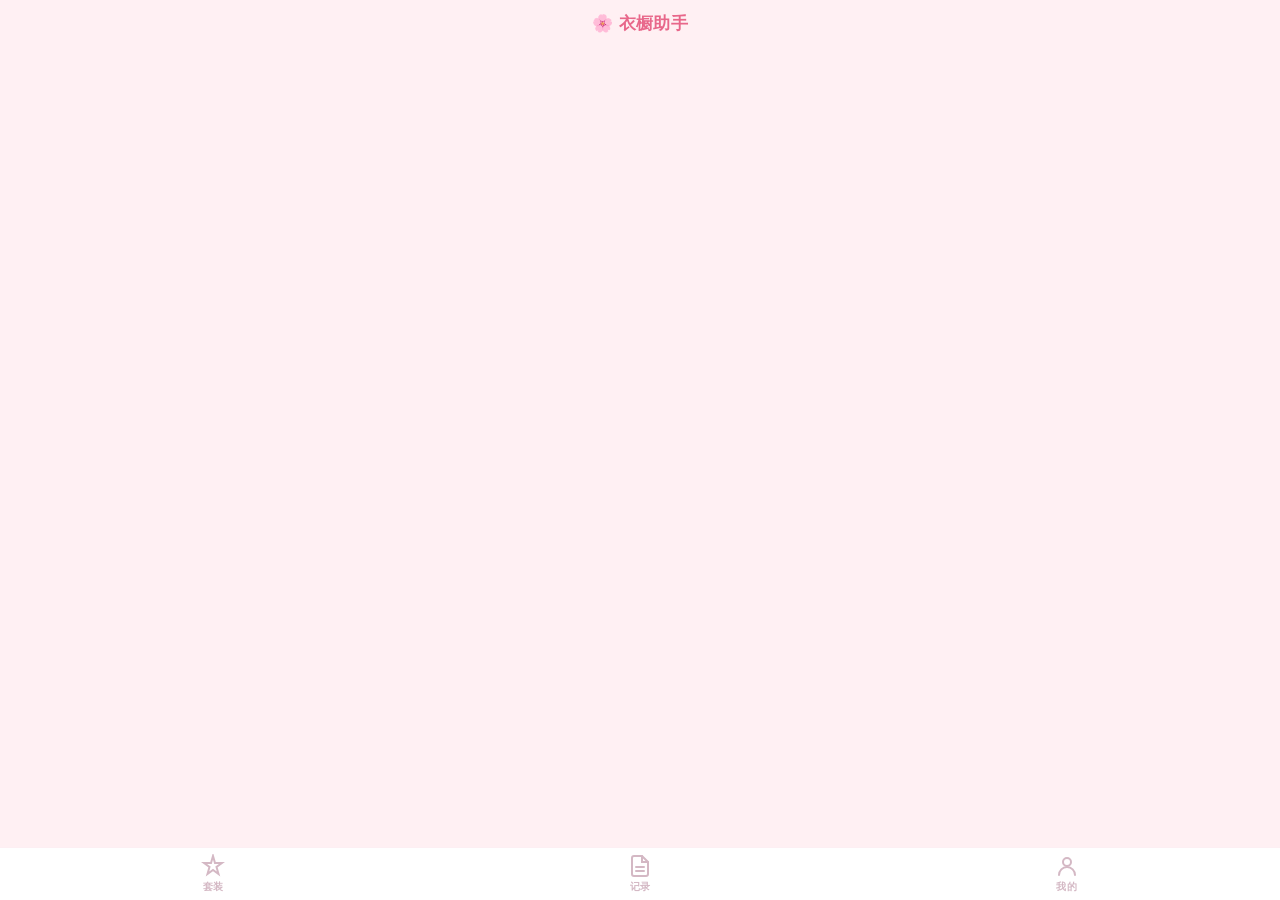
<file: index.html>
<!DOCTYPE html>
<html lang="zh-CN">
<head>
  <meta charset="UTF-8">
  <meta name="viewport" content="width=device-width, initial-scale=1.0, viewport-fit=cover">
  <meta name="theme-color" media="(prefers-color-scheme: light)" content="#FFF0F3">
  <meta name="theme-color" media="(prefers-color-scheme: dark)" content="#1A1218">
  <meta name="apple-mobile-web-app-capable" content="yes">
  <meta name="apple-mobile-web-app-status-bar-style" content="black-translucent">
  <meta name="apple-mobile-web-app-title" content="衣橱助手">
  <meta name="format-detection" content="telephone=no">

  <link rel="apple-touch-icon" sizes="180x180" href="icons/icon-180x180.png">
  <link rel="apple-touch-icon" sizes="167x167" href="icons/icon-167x167.png">
  <link rel="apple-touch-icon" sizes="152x152" href="icons/icon-152x152.png">
  <link rel="apple-touch-icon" sizes="120x120" href="icons/icon-120x120.png">

  <link rel="apple-touch-startup-image" media="(device-width: 430px) and (device-height: 932px) and (-webkit-device-pixel-ratio: 3) and (orientation: portrait)" href="splash/iPhone_14_Pro_Max_portrait.png">
  <link rel="apple-touch-startup-image" media="(device-width: 393px) and (device-height: 852px) and (-webkit-device-pixel-ratio: 3) and (orientation: portrait)" href="splash/iPhone_14_Pro_portrait.png">
  <link rel="apple-touch-startup-image" media="(device-width: 390px) and (device-height: 844px) and (-webkit-device-pixel-ratio: 3) and (orientation: portrait)" href="splash/iPhone_14_portrait.png">
  <link rel="apple-touch-startup-image" media="(device-width: 428px) and (device-height: 926px) and (-webkit-device-pixel-ratio: 3) and (orientation: portrait)" href="splash/iPhone_14_Plus_portrait.png">
  <link rel="apple-touch-startup-image" media="(device-width: 375px) and (device-height: 667px) and (-webkit-device-pixel-ratio: 2) and (orientation: portrait)" href="splash/iPhone_SE_portrait.png">
  <link rel="apple-touch-startup-image" media="(device-width: 390px) and (device-height: 844px) and (-webkit-device-pixel-ratio: 3) and (orientation: portrait)" href="splash/iPhone_13_portrait.png">

  <link rel="manifest" href="manifest.json">
  <link rel="icon" type="image/x-icon" href="favicon.ico">
  <link rel="icon" type="image/png" sizes="192x192" href="icons/icon-192x192.png">
  <link rel="icon" type="image/png" sizes="512x512" href="icons/icon-512x512.png">

  <link rel="stylesheet" href="css/style.css">
  <title>衣橱助手 · 以闪亮之名</title>
</head>
<body>
  <div class="safe-area-top"></div>
  <header class="app-header"><h1 class="app-title" id="nav-title">🌸 衣橱助手</h1></header>
  <main class="app-content" id="view-container"></main>
  <footer class="app-footer"><nav class="tab-bar" id="tab-bar"></nav></footer>

  <div id="offline-banner" class="offline-banner hidden">⚠ 离线中</div>
  <div id="install-hint" class="install-hint hidden">
    <div class="install-hint-content">
      <p><strong>添加到主屏幕</strong></p>
      <p>点击分享按钮，选择「添加到主屏幕」</p>
      <button id="dismiss-hint" class="btn btn-primary">知道了</button>
    </div>
  </div>
  <div id="update-banner" class="update-banner hidden">
    <span>新版本可用</span>
    <button id="update-now" class="btn btn-small">更新</button>
  </div>

  <script src="js/storage.js"></script>
  <script src="js/router.js"></script>
  <script src="js/tools/registry.js"></script>
  <script src="js/tools/outfits.js"></script>
  <script src="js/tools/notes.js"></script>
  <script src="js/tools/profile.js"></script>
  <script src="js/app.js"></script>
</body>
</html>
</file>
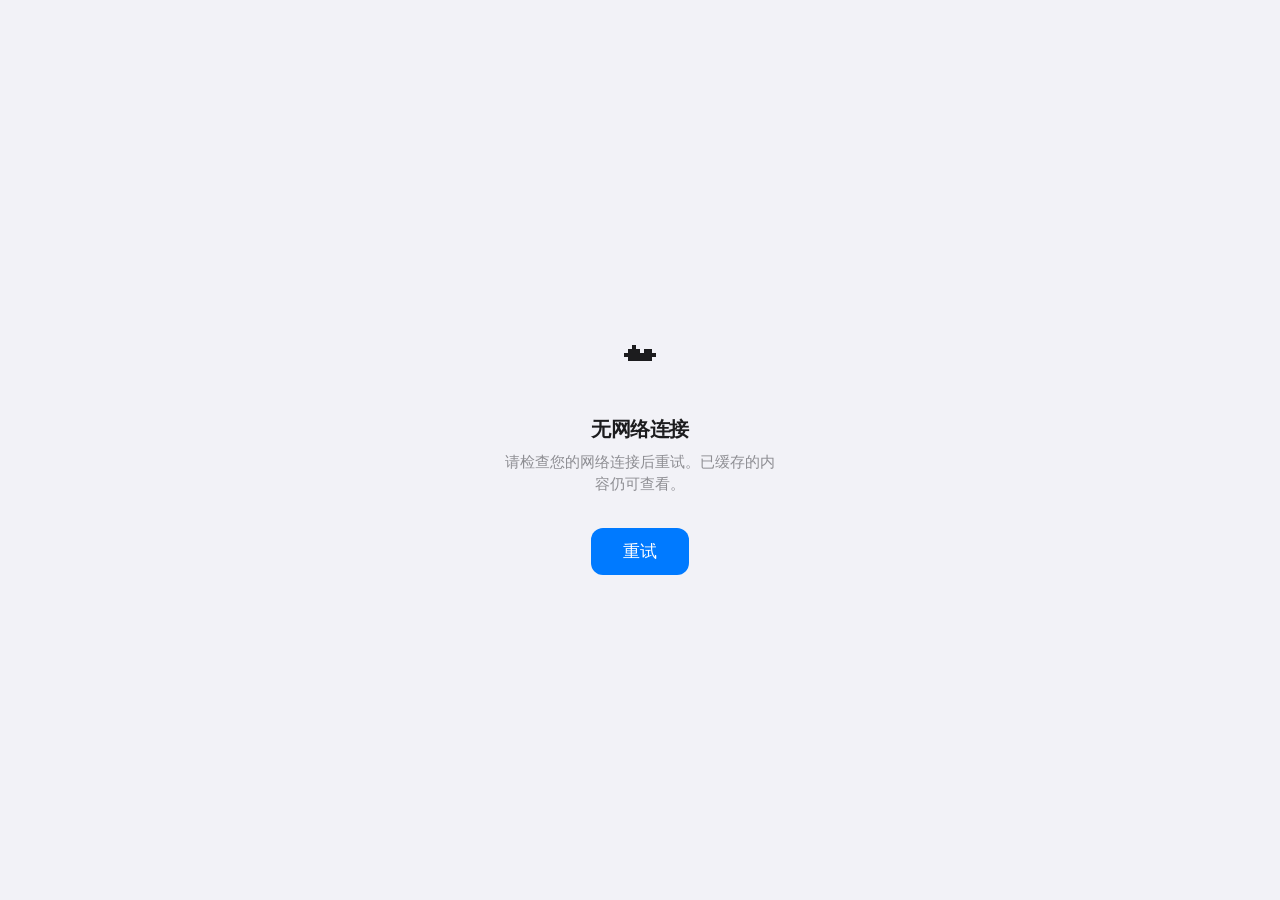
<file: offline.html>
<!DOCTYPE html>
<html lang="zh-CN">
<head>
  <meta charset="UTF-8">
  <meta name="viewport" content="width=device-width, initial-scale=1.0, viewport-fit=cover">
  <meta name="theme-color" media="(prefers-color-scheme: light)" content="#f2f2f7">
  <meta name="theme-color" media="(prefers-color-scheme: dark)" content="#000000">
  <meta name="apple-mobile-web-app-capable" content="yes">
  <meta name="apple-mobile-web-app-status-bar-style" content="black-translucent">
  <title>离线 - 个人工具集</title>
  <style>
    /* 内联所有 CSS — 零外部依赖，确保离线可用 */
    *, *::before, *::after {
      box-sizing: border-box;
      margin: 0;
      padding: 0;
    }

    body {
      font-family: -apple-system, BlinkMacSystemFont, 'Segoe UI', Roboto,
                   'Helvetica Neue', Arial, sans-serif;
      display: flex;
      flex-direction: column;
      justify-content: center;
      align-items: center;
      min-height: 100vh;
      min-height: 100dvh;
      padding: 24px;
      padding-top: env(safe-area-inset-top, 0px);
      padding-bottom: env(safe-area-inset-bottom, 0px);
      text-align: center;
      background: #f2f2f7;
      color: #1c1c1e;
      -webkit-font-smoothing: antialiased;
    }

    @media (prefers-color-scheme: dark) {
      body {
        background: #000000;
        color: #ffffff;
      }
    }

    .icon {
      font-size: 64px;
      margin-bottom: 16px;
      animation: pulse 2s ease-in-out infinite;
    }

    h1 {
      font-size: 20px;
      font-weight: 600;
      margin: 0 0 8px;
      letter-spacing: -0.02em;
    }

    p {
      font-size: 15px;
      color: #8e8e93;
      margin: 0 0 32px;
      max-width: 280px;
      line-height: 1.5;
    }

    button {
      font-family: inherit;
      background: #007aff;
      color: #ffffff;
      border: none;
      border-radius: 12px;
      padding: 12px 32px;
      font-size: 17px;
      font-weight: 500;
      min-height: 44px;
      min-width: 44px;
      cursor: pointer;
      -webkit-appearance: none;
      transition: opacity 0.15s;
    }

    button:active {
      opacity: 0.7;
    }

    @keyframes pulse {
      0%, 100% { opacity: 1; }
      50% { opacity: 0.5; }
    }
  </style>
</head>
<body>
  <div class="icon">&#9729;</div>
  <h1>无网络连接</h1>
  <p>请检查您的网络连接后重试。已缓存的内容仍可查看。</p>
  <button onclick="window.location.reload()">重试</button>
</body>
</html>
</file>
<file: css/style.css>
/* ===================================================================
 * 以闪亮之名 · 衣橱助手 — 粉色可爱风格
 * =================================================================== */
:root {
  --safe-top: env(safe-area-inset-top, 0px);
  --safe-bottom: env(safe-area-inset-bottom, 0px);
  --nav-h: 48px; --tab-h: 52px;
  --header-h: calc(var(--safe-top) + var(--nav-h));
  --footer-h: calc(var(--safe-bottom) + var(--tab-h));

  /* 粉色系 */
  --bg: #FFF0F3;
  --bg2: #FFFFFF;
  --bg3: #FFE4E9;
  --text: #4A3340;
  --text2: #B08898;
  --text3: #D4B8C4;
  --pink: #FF7BA6;
  --pink2: #E8678A;
  --gold: #FFB347;
  --purple: #C77DFF;
  --sep: rgba(232,103,138,0.10);
  --shadow: 0 4px 20px rgba(255,123,166,0.10);
  --shadow-sm: 0 2px 8px rgba(255,123,166,0.08);
  --r-sm: 12px; --r-md: 18px; --r-lg: 24px;
}

html.dark {
  --bg: #1A1218; --bg2: #2A1E28; --bg3: #3A2A36;
  --text: #F0E0EC; --text2: #A08898; --text3: #685060;
  --sep: rgba(255,123,166,0.12);
  --shadow: 0 4px 20px rgba(0,0,0,0.3);
  --shadow-sm: 0 2px 8px rgba(0,0,0,0.2);
}
@media (prefers-color-scheme:dark){html:not(.light){
  --bg: #1A1218; --bg2: #2A1E28; --bg3: #3A2A36;
  --text: #F0E0EC; --text2: #A08898; --text3: #685060;
  --sep: rgba(255,123,166,0.12);
  --shadow: 0 4px 20px rgba(0,0,0,0.3);
  --shadow-sm: 0 2px 8px rgba(0,0,0,0.2);
}}

/* ===================================================================
 * 基础重置
 * =================================================================== */
*,*::before,*::after{box-sizing:border-box;margin:0;padding:0}
html{font-size:16px;-webkit-text-size-adjust:100%}
body{
  font-family:-apple-system,BlinkMacSystemFont,'SF Pro Display','PingFang SC','Segoe UI',sans-serif;
  font-size:16px;line-height:1.5;color:var(--text);background:var(--bg);
  min-height:100vh;min-height:100dvh;display:flex;flex-direction:column;
  -webkit-font-smoothing:antialiased;overscroll-behavior:none;
  -webkit-tap-highlight-color:transparent;-webkit-touch-callout:none;user-select:none;
}
input,textarea{user-select:text;-webkit-user-select:text}

/* ===================================================================
 * 导航栏
 * =================================================================== */
.safe-area-top{height:var(--safe-top);background:var(--bg)}
.app-header{
  height:var(--nav-h);display:flex;align-items:center;justify-content:center;
  padding:0 20px;padding-left:calc(20px+var(--safe-top));padding-right:calc(20px+var(--safe-top));
  background:var(--bg);position:sticky;top:0;z-index:10;
}
.app-title{font-size:17px;font-weight:700;color:var(--pink2);letter-spacing:0.02em}

/* ===================================================================
 * 主内容
 * =================================================================== */
.app-content{flex:1;overflow-y:auto;-webkit-overflow-scrolling:touch;padding-bottom:var(--footer-h)}

/* ===================================================================
 * 底部标签栏
 * =================================================================== */
.app-footer{
  position:fixed;bottom:0;left:0;right:0;z-index:20;
  padding-bottom:var(--safe-bottom);background:var(--bg2);
  border-top:0.5px solid var(--sep);
}
.tab-bar{height:var(--tab-h);display:flex;justify-content:space-around;align-items:center}
.tab-item{
  flex:1;display:flex;flex-direction:column;align-items:center;justify-content:center;
  gap:2px;min-height:44px;color:var(--text3);font-size:10px;
  background:none;border:none;cursor:pointer;-webkit-appearance:none;
  transition:color 0.3s,transform 0.2s;padding:0;
}
.tab-item.active{color:var(--pink);transform:translateY(-1px)}
.tab-item:active{opacity:0.6}
.tab-item svg{width:24px;height:24px}
.tab-label{font-size:10px;font-weight:600;letter-spacing:0.02em}

/* ===================================================================
 * 页面
 * =================================================================== */
.page{padding:0 16px;animation:fadeUp 0.4s ease-out}
.page-head{display:flex;align-items:baseline;gap:10px;padding:16px 0 8px}
.page-head h2{font-size:20px;font-weight:800;color:var(--pink2)}
.page-sub{font-size:13px;color:var(--text2)}

/* ===================================================================
 * 横幅
 * =================================================================== */
.offline-banner{
  position:fixed;top:var(--header-h);left:0;right:0;z-index:90;
  background:var(--pink2);color:#fff;text-align:center;padding:8px;
  font-size:13px;font-weight:600;animation:slideDown 0.3s ease-out;
}
.offline-banner.hidden{display:none}
.update-banner{
  position:fixed;top:var(--header-h);left:0;right:0;z-index:90;
  display:flex;align-items:center;justify-content:space-between;
  background:var(--pink);color:#fff;padding:8px 16px;font-size:14px;
  animation:slideDown 0.3s ease-out;
}
.update-banner.hidden{display:none}
.install-hint{
  position:fixed;bottom:100px;left:16px;right:16px;z-index:100;
  animation:slideUp 0.4s ease-out;
}
.install-hint.hidden{display:none}
.install-hint-content{
  background:var(--bg2);border-radius:var(--r-lg);padding:20px;
  box-shadow:0 8px 32px rgba(0,0,0,0.12);text-align:center;
}
.install-hint-content p{margin-bottom:8px;font-size:14px;color:var(--text2)}
.install-hint-content p:first-child{font-size:17px;color:var(--text);font-weight:600}

/* ===================================================================
 * 按钮
 * =================================================================== */
.btn{
  display:inline-flex;align-items:center;justify-content:center;
  min-height:44px;min-width:44px;padding:10px 24px;font-size:17px;font-weight:600;
  border:none;border-radius:var(--r-md);cursor:pointer;-webkit-appearance:none;
  transition:opacity 0.15s,transform 0.15s;
}
.btn:active{opacity:0.7;transform:scale(0.97)}
.btn-primary{background:var(--pink);color:#fff}
.btn-small{min-height:32px;padding:4px 12px;font-size:13px;background:rgba(255,255,255,0.3);color:#fff;border-radius:var(--r-sm)}

/* ===================================================================
 * 分类筛选条
 * =================================================================== */
.filter-bar{
  display:flex;gap:8px;padding:12px 0 8px;overflow-x:auto;
  -webkit-overflow-scrolling:touch;scrollbar-width:none;
  white-space:nowrap;
}
.filter-bar::-webkit-scrollbar{display:none}
.filter-chip{
  flex-shrink:0;padding:8px 16px;font-size:14px;font-weight:600;
  border:1.5px solid var(--pink);border-radius:24px;cursor:pointer;
  -webkit-appearance:none;color:var(--pink);background:transparent;
  transition:all 0.25s;white-space:nowrap;
}
.filter-chip.active{background:var(--pink);color:#fff}
.filter-chip:active{opacity:0.7}
.filter-chip small{font-weight:400;opacity:0.7}

.filter-row{display:flex;align-items:center;gap:8px}
.filter-row .filter-bar{flex:1}
.sort-btn{
  flex-shrink:0;padding:7px 10px;font-size:12px;font-weight:600;
  border:1.5px solid var(--sep);border-radius:16px;cursor:pointer;
  -webkit-appearance:none;color:var(--text2);background:var(--bg);
  white-space:nowrap;transition:all 0.2s;
}
.sort-btn:active{background:var(--bg3);color:var(--pink);border-color:var(--pink)}

/* ===================================================================
 * 套装卡片
 * =================================================================== */
.suit-list{display:grid;grid-template-columns:repeat(3,1fr);gap:10px;padding-bottom:80px}
.group-label{
  grid-column:1/-1;font-size:12px;font-weight:700;color:var(--pink2);padding:16px 0 4px 4px;
  text-transform:uppercase;letter-spacing:0.04em;
}
.suit-card-v{
  background:var(--bg2);border-radius:var(--r-md);box-shadow:var(--shadow-sm);
  cursor:pointer;overflow:hidden;transition:transform 0.2s;
  animation:cardIn 0.4s ease-out backwards;display:flex;flex-direction:column;
}
.suit-card-v:nth-child(1){animation-delay:0s}
.suit-card-v:nth-child(2){animation-delay:0.04s}
.suit-card-v:nth-child(3){animation-delay:0.08s}
.suit-card-v:nth-child(4){animation-delay:0.12s}
.suit-card-v:nth-child(5){animation-delay:0.16s}
.suit-card-v:nth-child(6){animation-delay:0.20s}
.suit-card-v:active{transform:scale(0.96)}
.sc-photo{
  width:100%;aspect-ratio:3/4;background-size:cover;background-position:center;
  background-color:var(--bg3);
}
.sc-body{padding:10px;text-align:center}
.sc-body .suit-name{font-size:13px;font-weight:700;color:var(--text);line-height:1.2}
.sc-body .suit-sub{font-size:10px;color:var(--text2);margin-top:2px;white-space:nowrap;overflow:hidden;text-overflow:ellipsis}
.suit-card-v .suit-status{
  margin:0 10px 10px;padding:5px 4px;font-size:11px;font-weight:600;
  border-radius:12px;border:none;cursor:pointer;-webkit-appearance:none;
  color:var(--st-color,#888);background:var(--st-bg,#f5f5f5);
  transition:transform 0.15s;text-align:center;
}
.suit-card-v .suit-status:active{transform:scale(0.93)}

/* ===================================================================
 * 胶囊选择器（表单用）
 * =================================================================== */
.chip-row{display:flex;flex-wrap:wrap;gap:8px}
.chip-select{
  padding:7px 14px;font-size:13px;font-weight:600;
  border:1.5px solid var(--sep);border-radius:20px;cursor:pointer;
  -webkit-appearance:none;color:var(--text2);background:var(--bg);
  transition:all 0.2s;
}
.chip-select.active{border-color:var(--pink);color:var(--pink);background:rgba(255,123,166,0.06)}

/* ===================================================================
 * 状态底部选择器
 * =================================================================== */
.status-pick-list{padding:8px 0 16px}
.status-pick-row{
  display:flex;align-items:center;gap:12px;width:100%;
  padding:14px 20px;background:none;border:none;cursor:pointer;
  -webkit-appearance:none;font:inherit;color:var(--text);
  transition:background 0.15s;
}
.status-pick-row:active{background:var(--bg3)}
.status-pick-row.active{background:rgba(255,123,166,0.06)}
.sp-dot{width:14px;height:14px;border-radius:50%;flex-shrink:0}
.sp-label{font-size:16px;font-weight:500;flex:1;text-align:left}
.sp-check{color:var(--pink);font-weight:700;font-size:18px}

/* ===================================================================
 * 状态分布条
 * =================================================================== */
.status-bars{padding:0 0 12px}
.sb-row{display:flex;align-items:center;gap:8px;padding:6px 0}
.sb-label{font-size:13px;font-weight:600;width:42px;flex-shrink:0;color:var(--text2)}
.sb-bar{flex:1;height:6px;background:var(--bg3);border-radius:6px;overflow:hidden}
.sb-fill{height:100%;border-radius:6px;transition:width 0.8s cubic-bezier(0.34,1.56,0.64,1)}
.sb-num{font-size:13px;font-weight:700;width:24px;text-align:right;color:var(--text)}

/* ===================================================================
 * 照片/Emoji 选择行
 * =================================================================== */
.pa-row{
  display:flex;align-items:center;gap:10px;width:100%;padding:16px 20px;
  background:none;border:none;cursor:pointer;-webkit-appearance:none;
  font:inherit;font-size:17px;color:var(--text);
  border-bottom:0.5px solid var(--sep);transition:background 0.15s;
}
.pa-row:active{background:var(--bg3)}

/* ===================================================================
 * 状态筛选信息条
 * =================================================================== */
.filter-info{
  display:flex;align-items:center;justify-content:space-between;
  padding:10px 12px;margin:6px 0;background:var(--bg2);
  border-radius:var(--r-md);box-shadow:var(--shadow-sm);
  font-size:13px;color:var(--text2);cursor:pointer;
  transition:background 0.15s;
}
.filter-info:active{background:var(--bg3)}

/* ===================================================================
 * 状态筛选面板
 * =================================================================== */
.status-filter-list{padding:8px 0}
.sf-row{
  display:flex;align-items:center;gap:12px;padding:14px 20px;
  cursor:pointer;-webkit-appearance:none;user-select:none;
}
.sf-row:active{background:var(--bg3)}
.sf-dot{width:14px;height:14px;border-radius:50%;flex-shrink:0}
.sf-label{font-size:16px;font-weight:500;flex:1}
.sf-check{display:none}
.sf-custom-check{
  width:24px;height:24px;border-radius:6px;border:2px solid var(--text3);
  flex-shrink:0;display:flex;align-items:center;justify-content:center;
  transition:all 0.2s;
}
.sf-check:checked+.sf-custom-check{
  background:var(--pink);border-color:var(--pink);
}
.sf-check:checked+.sf-custom-check::after{content:'✓';color:#fff;font-size:14px;font-weight:700}
.sf-actions{display:flex;gap:8px;padding:8px 20px 16px}
.sf-btn{
  flex:1;padding:10px;font-size:14px;font-weight:600;border:1.5px solid var(--sep);
  border-radius:var(--r-sm);background:var(--bg);color:var(--text2);cursor:pointer;
  -webkit-appearance:none;transition:all 0.15s;
}
.sf-btn:active{background:var(--bg3);border-color:var(--pink)}

/* ===================================================================
 * 紫钻追踪卡片
 * =================================================================== */
.pd-card{
  background:var(--bg2);border-radius:var(--r-lg);padding:20px;
  box-shadow:var(--shadow-sm);margin-bottom:20px;
  animation:cardIn 0.5s ease-out;
}
.pd-header{display:flex;align-items:center;justify-content:space-between;margin-bottom:16px}
.pd-title{font-size:17px;font-weight:700}
.pd-sub{font-size:12px;color:var(--text2)}
.pd-current{font-size:36px;font-weight:800;color:var(--pink)}

.pd-chart-wrap{overflow-x:auto;-webkit-overflow-scrolling:touch;padding:4px 0 8px}
.chart-svg{width:100%;height:auto;display:block}
.chart-label{font-size:10px;fill:var(--text2);font-family:inherit}
.chart-empty{text-align:center;padding:30px;font-size:13px;color:var(--text3)}

.pd-add-btn{
  display:block;width:100%;padding:10px;font-size:15px;font-weight:600;
  color:var(--pink);background:rgba(255,123,166,0.08);border:1.5px dashed var(--pink);
  border-radius:var(--r-md);cursor:pointer;-webkit-appearance:none;
  margin-bottom:16px;transition:background 0.15s;
}
.pd-add-btn:active{background:rgba(255,123,166,0.15)}

.pd-log-title{font-size:13px;font-weight:700;color:var(--text2);margin-bottom:8px}
.pd-log-list{display:flex;flex-direction:column;gap:4px;max-height:240px;overflow-y:auto}
.pd-log-row{
  display:flex;align-items:center;gap:10px;padding:8px 0;
  border-bottom:0.5px solid var(--sep2);
}
.pd-log-row:last-child{border-bottom:none}
.pdl-date{flex:1;font-size:14px;color:var(--text)}
.pdl-amt{font-size:15px;font-weight:700;color:var(--pink)}
.pdl-del{
  width:24px;height:24px;background:none;border:none;color:var(--text3);
  font-size:16px;cursor:pointer;border-radius:50%;display:flex;
  align-items:center;justify-content:center;-webkit-appearance:none;flex-shrink:0;
}
.pdl-del:active{background:var(--bg3);color:var(--pink2)}

/* ===================================================================
 * 氪背列表
 * =================================================================== */
.kb-list{display:flex;flex-direction:column;gap:6px;padding-bottom:80px}
.kb-row{
  display:flex;align-items:center;gap:10px;padding:12px 14px;
  background:var(--bg2);border-radius:var(--r-md);box-shadow:var(--shadow-sm);
  animation:cardIn 0.4s ease-out backwards;
}
.kb-row:nth-child(1){animation-delay:0s}
.kb-row:nth-child(2){animation-delay:0.06s}
.kb-row:nth-child(3){animation-delay:0.12s}
.kb-dot-icon{width:10px;height:10px;border-radius:50%;background:var(--pink);flex-shrink:0}
.kb-info{flex:1;min-width:0}
.kb-name{font-size:15px;font-weight:600}
.kb-del{
  width:28px;height:28px;background:none;border:none;color:var(--text3);
  font-size:18px;cursor:pointer;border-radius:50%;display:flex;
  align-items:center;justify-content:center;-webkit-appearance:none;flex-shrink:0;
}
.kb-del:active{background:var(--bg3);color:var(--pink2)}

/* ===================================================================
 * 统计页
 * =================================================================== */
.stats-grid{display:grid;grid-template-columns:1fr 1fr;gap:10px;padding:8px 0 16px}
.stat-card{
  background:var(--bg2);border-radius:var(--r-md);padding:16px;
  box-shadow:var(--shadow-sm);text-align:center;
  animation:cardIn 0.4s ease-out backwards;
}
.stat-card:nth-child(1){animation-delay:0s}
.stat-card:nth-child(2){animation-delay:0.08s}
.stat-card:nth-child(3){animation-delay:0.16s}
.stat-card:nth-child(4){animation-delay:0.24s}
.sc-num{font-size:32px;font-weight:800;color:var(--pink);margin-bottom:4px}
.sc-label{font-size:13px;color:var(--text2);font-weight:500}

.overall-bar-wrap{padding:0 4px 20px}
.overall-bar{height:12px;background:var(--bg3);border-radius:12px;overflow:hidden;margin-bottom:8px}
.overall-fill{
  height:100%;border-radius:12px;
  background:linear-gradient(90deg,var(--pink),var(--purple),var(--gold));
  transition:width 1s cubic-bezier(0.34,1.56,0.64,1);
}
.overall-label{font-size:13px;color:var(--text2);text-align:center;font-weight:500}

.section-title{font-size:14px;font-weight:700;color:var(--pink2);padding:12px 0 8px}
.item-quick{display:flex;gap:8px;margin-bottom:8px}
.iq-item{
  flex:1;background:var(--bg2);border-radius:var(--r-md);padding:12px;
  text-align:center;font-size:14px;font-weight:600;box-shadow:var(--shadow-sm);
}

.settings-group{background:var(--bg2);border-radius:var(--r-md);overflow:hidden;box-shadow:var(--shadow-sm)}
.settings-row{
  display:flex;align-items:center;justify-content:space-between;
  padding:14px 16px;gap:12px;border-bottom:0.5px solid var(--sep);
}
.settings-row:last-child{border-bottom:none}
.settings-btn{width:100%;background:none;border:none;cursor:pointer;-webkit-appearance:none;
  color:var(--text);font:inherit;font-size:16px;text-align:left;transition:background 0.15s;
}
.settings-btn:active{background:var(--bg3)}
.danger{color:var(--pink2)!important;font-weight:600}

.about-line{text-align:center;padding:28px 0;font-size:13px;color:var(--text3)}

/* ===================================================================
 * FAB
 * =================================================================== */
.fab{
  position:fixed;bottom:calc(var(--footer-h) + 20px);right:20px;
  width:52px;height:52px;border-radius:50%;background:var(--pink);color:#fff;
  font-size:26px;border:none;display:flex;align-items:center;justify-content:center;
  cursor:pointer;box-shadow:0 4px 20px rgba(232,103,138,0.35);
  z-index:50;-webkit-appearance:none;transition:transform 0.2s;
}
.fab:active{transform:scale(0.88)}
.fab.pulse{animation:pulse 2s ease-in-out infinite}

/* ===================================================================
 * 弹窗
 * =================================================================== */
.modal{position:fixed;inset:0;z-index:999;display:flex;align-items:flex-end}
.modal.hidden{display:none}
.modal-mask{position:absolute;inset:0;background:rgba(0,0,0,0.35)}
.modal-sheet{
  position:relative;width:100%;max-height:80vh;overflow-y:auto;
  background:var(--bg2);border-radius:var(--r-lg) var(--r-lg) 0 0;
  padding-bottom:calc(var(--safe-bottom) + var(--tab-h) + 8px);
  animation:slideUp 0.35s cubic-bezier(0.32,0.72,0,1);
}
.modal-head{
  display:flex;align-items:center;justify-content:space-between;
  padding:14px 20px;border-bottom:0.5px solid var(--sep);
}
.modal-title{font-size:17px;font-weight:700;color:var(--pink2)}
.modal-cancel,.modal-save{
  font-size:15px;background:none;border:none;padding:8px 4px;cursor:pointer;-webkit-appearance:none;
}
.modal-cancel{color:var(--text2)}
.modal-save{color:var(--pink);font-weight:700}

/* ===================================================================
 * 表单
 * =================================================================== */
.form-pad{padding:16px}
.flabel{display:block;font-size:13px;font-weight:600;color:var(--text2);margin-bottom:6px;margin-top:12px}
.flabel:first-child{margin-top:0}
.flabel small{font-weight:400;color:var(--text3)}
.form-pad input[type="text"],
.form-pad input[type="number"],
.form-pad textarea{
  width:100%;padding:12px 14px;font-size:16px;border:1.5px solid var(--sep);
  border-radius:var(--r-sm);background:var(--bg);color:var(--text);
  -webkit-appearance:none;outline:none;font-family:inherit;resize:vertical;
  transition:border-color 0.2s;
}
.form-pad input:focus,.form-pad textarea:focus{border-color:var(--pink)}

.icon-grid{display:grid;grid-template-columns:repeat(8,1fr);gap:8px;margin-top:4px}
.icon-btn{
  width:38px;height:38px;font-size:20px;background:var(--bg);border:2px solid transparent;
  border-radius:var(--r-sm);cursor:pointer;display:flex;align-items:center;
  justify-content:center;-webkit-appearance:none;transition:all 0.2s;
}
.icon-btn.active{border-color:var(--pink);background:var(--bg2);transform:scale(1.1);box-shadow:0 0 0 4px rgba(255,123,166,0.12)}

/* ===================================================================
 * iOS Toggle
 * =================================================================== */
.toggle{position:relative;display:inline-block;width:48px;height:28px;flex-shrink:0}
.toggle input{opacity:0;width:0;height:0}
.toggle-slider{
  position:absolute;cursor:pointer;top:0;left:0;right:0;bottom:0;
  background:var(--bg3);border-radius:28px;transition:background 0.3s;
}
.toggle-slider::before{
  content:'';position:absolute;height:24px;width:24px;left:2px;bottom:2px;
  background:#fff;border-radius:50%;transition:transform 0.3s;
  box-shadow:0 1px 3px rgba(0,0,0,0.12);
}
.toggle input:checked+.toggle-slider{background:var(--pink)}
.toggle input:checked+.toggle-slider::before{transform:translateX(20px)}

/* ===================================================================
 * 详情页
 * =================================================================== */
.back-btn{display:inline-flex;align-items:center;gap:4px;margin:12px 0 4px;padding:6px 0;font-size:14px;font-weight:600;color:var(--pink);background:none;border:none;cursor:pointer;-webkit-appearance:none}
.back-btn:active{opacity:0.6}

.detail-hero-new{text-align:center;padding:4px 0 12px}
.d-icon-wrap{width:88px;height:88px;margin:0 auto 12px;border-radius:50%;background:linear-gradient(135deg,rgba(255,123,166,0.10),rgba(255,179,71,0.10));display:flex;align-items:center;justify-content:center;animation:bounceIn 0.6s ease-out}
.d-icon{font-size:48px}

/* 照片轮播 */
.photo-carousel-wrap{margin-bottom:16px;animation:bounceIn 0.6s ease-out}
.photo-carousel{
  display:flex;overflow-x:auto;scroll-snap-type:x mandatory;
  -webkit-overflow-scrolling:touch;scrollbar-width:none;
  border-radius:var(--r-md);
}
.photo-carousel::-webkit-scrollbar{display:none}
.photo-slide{
  flex-shrink:0;width:100%;scroll-snap-align:center;
  position:relative;aspect-ratio:3/4;border-radius:var(--r-md);overflow:hidden;
  background:var(--bg3);
}
.photo-img{
  width:100%;height:100%;background-size:cover;background-position:center;
  background-color:var(--bg3);
}
.photo-cover-badge{
  position:absolute;top:8px;left:8px;padding:3px 10px;
  background:var(--pink);color:#fff;font-size:11px;font-weight:700;
  border-radius:10px;
}
.photo-del-btn{
  position:absolute;top:8px;right:8px;width:28px;height:28px;
  background:rgba(0,0,0,0.45);color:#fff;border:none;border-radius:50%;
  font-size:16px;cursor:pointer;display:flex;align-items:center;justify-content:center;
  -webkit-appearance:none;
}
.photo-del-btn:active{background:rgba(0,0,0,0.7)}
.photo-dots{display:flex;justify-content:center;gap:6px;padding:10px 0}
.photo-dot{width:7px;height:7px;border-radius:50%;background:var(--text3);cursor:pointer;transition:all 0.2s}
.photo-dot.active{background:var(--pink);width:20px;border-radius:7px}
.photo-toolbar{display:flex;gap:8px;justify-content:center}
.pt-btn{
  padding:8px 18px;font-size:13px;font-weight:600;border-radius:18px;
  border:1.5px solid var(--sep);background:var(--bg2);color:var(--text2);
  cursor:pointer;-webkit-appearance:none;transition:all 0.15s;
}
.pt-btn:active{background:var(--bg3);border-color:var(--pink);color:var(--pink)}

/* ===================================================================
 * 双列卡片（攒钻 + 氪金）
 * =================================================================== */
.dual-cards{display:grid;grid-template-columns:1fr 1fr;gap:10px;margin-bottom:20px}
.dc-card{
  background:var(--bg2);border-radius:var(--r-lg);padding:18px 14px;
  box-shadow:var(--shadow-sm);cursor:pointer;text-align:center;
  transition:transform 0.2s;
  animation:cardIn 0.5s ease-out backwards;
}
.dc-card:nth-child(1){animation-delay:0s}
.dc-card:nth-child(2){animation-delay:0.1s}
.dc-card:active{transform:scale(0.96)}
.dc-icon{font-size:32px;margin-bottom:6px}
.dc-title{font-size:14px;font-weight:700;color:var(--text);margin-bottom:6px}
.dc-num{font-size:24px;font-weight:800;color:var(--pink)}
.dc-sub{font-size:12px;color:var(--text2);margin-top:4px}

/* ===================================================================
 * 攒钻页
 * =================================================================== */
.dlog-hero{text-align:center;padding:20px 0 8px}
.dlog-emoji{font-size:48px;margin-bottom:8px;animation:bounceIn 0.5s ease-out}
.dlog-cur{font-size:56px;font-weight:800;color:var(--pink);line-height:1.1}
.dlog-cur-label{font-size:13px;color:var(--text2);margin-top:4px}
.dlog-add-btn{
  display:block;width:100%;margin:12px 0;padding:12px;font-size:15px;font-weight:600;
  color:var(--pink);background:rgba(255,123,166,0.06);border:1.5px dashed var(--pink);
  border-radius:var(--r-md);cursor:pointer;-webkit-appearance:none;transition:background 0.15s;
}
.dlog-add-btn:active{background:rgba(255,123,166,0.12)}
.dlog-section-title{font-size:13px;font-weight:700;color:var(--text2);padding:8px 0}
.dlog-list{display:flex;flex-direction:column;gap:8px;padding-bottom:20px}
.dlog-card{
  display:flex;align-items:center;gap:12px;padding:14px 16px;
  background:var(--bg2);border-radius:var(--r-md);box-shadow:var(--shadow-sm);
  position:relative;
}
.dlog-left{flex:1}
.dlog-date{font-size:14px;color:var(--text)}
.dlog-right{text-align:right}
.dlog-amt{font-size:20px;font-weight:700;color:var(--pink)}
.dlog-diff{font-size:11px;font-weight:600}
.dlog-diff.up{color:var(--green)}
.dlog-diff.down{color:var(--red)}
.dlog-del{
  position:absolute;top:6px;right:8px;width:24px;height:24px;
  background:none;border:none;color:var(--text3);font-size:16px;
  cursor:pointer;border-radius:50%;display:flex;align-items:center;
  justify-content:center;-webkit-appearance:none;
}
.dlog-del:active{background:var(--bg3);color:var(--pink2)}

.pd-chart-wrap{overflow-x:auto;-webkit-overflow-scrolling:touch;padding:4px 0}

/* ===================================================================
 * 氪金页
 * =================================================================== */
.spend-hero{
  display:flex;align-items:center;justify-content:center;gap:0;
  background:var(--bg2);border-radius:var(--r-lg);padding:24px;
  box-shadow:var(--shadow-sm);margin:4px 0 12px;
}
.spend-stat{flex:1;text-align:center}
.spend-stat-val{display:block;font-size:28px;font-weight:800;color:var(--pink2)}
.spend-stat-label{font-size:12px;color:var(--text2);margin-top:4px}
.spend-divider{width:1px;height:40px;background:var(--sep)}
.spend-date-row{text-align:center;padding:0 0 12px;font-size:13px;color:var(--text2)}
.spend-date-set,.spend-date-edit{font-size:13px;color:var(--pink);background:none;border:none;cursor:pointer;-webkit-appearance:none}
.spend-date-edit{margin-left:8px;text-decoration:underline}
.spend-list{display:flex;flex-direction:column;gap:8px;padding-bottom:12px}
.spend-card{
  background:var(--bg2);border-radius:var(--r-md);padding:14px 16px;
  box-shadow:var(--shadow-sm);position:relative;
}
.spend-top{display:flex;justify-content:space-between;align-items:baseline}
.spend-date{font-size:14px;color:var(--text)}
.spend-amount{font-size:20px;font-weight:700;color:var(--pink2)}
.spend-note{font-size:13px;color:var(--text2);margin-top:6px}
.spend-del{
  position:absolute;top:8px;right:10px;width:24px;height:24px;
  background:none;border:none;color:var(--text3);font-size:16px;
  cursor:pointer;border-radius:50%;display:flex;align-items:center;
  justify-content:center;-webkit-appearance:none;
}
.spend-del:active{background:var(--bg3);color:var(--pink2)}

/* ===================================================================
 * 衣橱总览
 * =================================================================== */
.overview-card{
  display:flex;align-items:center;justify-content:space-between;
  background:var(--bg2);border-radius:var(--r-md);padding:14px 16px;
  box-shadow:var(--shadow-sm);cursor:pointer;margin:4px 0 12px;
  transition:transform 0.2s;
}
.overview-card:active{transform:scale(0.98)}
.ov-title{font-size:16px;font-weight:700}
.ov-sub{font-size:12px;color:var(--text2);margin-top:2px}
.ov-toggle{display:flex;gap:8px;padding:4px 0 12px}
.ov-tg-btn{
  flex:1;padding:8px;font-size:14px;font-weight:600;border-radius:10px;
  border:1.5px solid var(--sep);background:var(--bg);color:var(--text2);
  cursor:pointer;-webkit-appearance:none;transition:all 0.2s;
}
.ov-tg-btn.active{background:var(--pink);color:#fff;border-color:var(--pink)}
.ov-list{padding-bottom:20px}
.ov-group{margin-bottom:10px}
.ov-group-title{font-size:12px;font-weight:700;color:var(--pink2);padding:4px 0 6px}
.ov-grid{display:grid;grid-template-columns:repeat(5,1fr);gap:6px}
.ov-item{
  background:var(--bg2);border-radius:var(--r-sm);overflow:hidden;
  box-shadow:var(--shadow-sm);display:flex;flex-direction:column;
}
.ov-poster{
  width:100%;aspect-ratio:3/4;background-size:cover;background-position:center;
  background-color:var(--bg3);
}
.ov-name{font-size:11px;font-weight:600;padding:6px 5px 2px;text-align:center;line-height:1.2;overflow:hidden;text-overflow:ellipsis;white-space:nowrap}
.ov-status{
  margin:0 5px 6px;padding:2px 4px;font-size:10px;font-weight:600;border-radius:6px;text-align:center;
  color:var(--st-color);background:var(--st-bg);
}

/* ===================================================================
 * 心愿单
 * =================================================================== */
.wl-card{
  background:var(--bg2);border-radius:var(--r-lg);padding:16px;
  box-shadow:var(--shadow-sm);cursor:pointer;margin-bottom:20px;
  transition:transform 0.2s;
  animation:cardIn 0.5s ease-out backwards;
  animation-delay:0.15s;
}
.wl-card:active{transform:scale(0.98)}
.wl-card-top{display:flex;align-items:center;justify-content:space-between;margin-bottom:10px}
.wl-card-title{font-size:17px;font-weight:700}
.wl-card-sub{font-size:12px;color:var(--text2);margin-top:2px}
.wl-preview{display:flex;flex-wrap:wrap;gap:6px}
.wl-preview-empty{font-size:13px;color:var(--text3)}
.wl-preview-tag{
  padding:3px 10px;font-size:12px;font-weight:500;border-radius:12px;
  background:var(--bg3);color:var(--text2);
}
.wl-preview-tag.done{background:rgba(255,123,166,0.12);color:var(--pink)}
.wl-preview-more{font-size:12px;color:var(--text3);padding:3px 6px}

.wl-list{padding:8px 0 16px}
.wl-row{display:flex;align-items:center;gap:10px;padding:12px 20px}
.wl-check{font-size:20px;background:none;border:none;cursor:pointer;-webkit-appearance:none;padding:4px;border-radius:50%;transition:transform 0.2s}
.wl-check:active{transform:scale(1.3)}
.wl-name{flex:1;font-size:16px}
.wl-name.done{color:var(--text3);text-decoration:line-through}
.wl-del{width:28px;height:28px;background:none;border:none;color:var(--text3);font-size:18px;cursor:pointer;border-radius:50%;display:flex;align-items:center;justify-content:center;-webkit-appearance:none}
.wl-del:active{background:var(--bg3);color:var(--pink2)}

/* ===================================================================
 * 随记
 * =================================================================== */
.section-header{display:flex;align-items:center;justify-content:space-between;padding:0 0 12px}
.section-header h3{font-size:17px;font-weight:700;color:var(--pink2)}
.memo-add-btn{
  padding:6px 14px;font-size:13px;font-weight:600;color:var(--pink);
  background:rgba(255,123,166,0.08);border:1.5px dashed var(--pink);
  border-radius:16px;cursor:pointer;-webkit-appearance:none;
}
.memo-add-btn:active{background:rgba(255,123,166,0.15)}
.memo-list{display:flex;flex-direction:column;gap:10px;padding-bottom:80px}
.memo-card{
  background:var(--bg2);border-radius:var(--r-md);padding:14px 16px;
  box-shadow:var(--shadow-sm);animation:cardIn 0.4s ease-out backwards;
}
.memo-card:nth-child(1){animation-delay:0s}
.memo-card:nth-child(2){animation-delay:0.06s}
.memo-card:nth-child(3){animation-delay:0.12s}
.memo-text{font-size:15px;line-height:1.6;color:var(--text);white-space:pre-wrap;word-break:break-word}
.memo-foot{display:flex;align-items:center;justify-content:space-between;margin-top:10px}
.memo-date{font-size:12px;color:var(--text3)}
.memo-del{width:24px;height:24px;background:none;border:none;color:var(--text3);font-size:16px;cursor:pointer;border-radius:50%;display:flex;align-items:center;justify-content:center;-webkit-appearance:none}
.memo-del:active{background:var(--bg3);color:var(--pink2)}
.d-name{font-size:28px;font-weight:800;letter-spacing:0.01em;margin-bottom:4px}
.d-fullname{font-size:15px;color:var(--text2);margin-bottom:10px}
.d-meta-row{display:flex;align-items:center;justify-content:center;gap:6px;font-size:13px;color:var(--text2);margin-bottom:16px}
.d-meta-tag{background:var(--bg3);padding:3px 10px;border-radius:10px;font-weight:600;color:var(--text)}
.d-meta-sep{color:var(--text3)}
.d-meta-date{color:var(--text2)}
.d-status{display:inline-flex;align-items:center;gap:6px;padding:10px 28px;font-size:16px;font-weight:700;border-radius:24px;border:none;cursor:pointer;-webkit-appearance:none;color:var(--st-color);background:var(--st-bg);transition:transform 0.15s;box-shadow:0 2px 8px rgba(0,0,0,0.06)}
.d-status:active{transform:scale(0.94)}
.ds-dot{width:10px;height:10px;border-radius:50%;background:var(--st-color)}
.ds-arrow{font-size:12px;opacity:0.6}

.detail-section{background:var(--bg2);border-radius:var(--r-lg);padding:16px;margin-bottom:12px;box-shadow:var(--shadow-sm);animation:cardIn 0.4s ease-out backwards}
.detail-section:nth-child(2){animation-delay:0.1s}
.detail-section:nth-child(3){animation-delay:0.2s}
.ds-title{font-size:14px;font-weight:700;color:var(--pink2);margin-bottom:14px}

/* 时间线 */
.timeline{position:relative;padding-left:0}
.tl-item{display:flex;gap:12px;padding:10px 0;position:relative}
.tl-item:not(:last-child){padding-bottom:14px}
.tl-item:not(:last-child)::after{content:'';position:absolute;left:5px;top:32px;bottom:0;width:2px;background:var(--sep);border-radius:1px}
.tl-dot{width:12px;height:12px;border-radius:50%;background:var(--bg3);flex-shrink:0;margin-top:4px;border:2px solid var(--sep)}
.tl-dot.primary{background:var(--pink);border-color:var(--pink);box-shadow:0 0 0 4px rgba(255,123,166,0.15)}
.tl-content{flex:1}
.tl-label{font-size:14px;font-weight:600;color:var(--text)}
.tl-date{font-size:13px;color:var(--text2);margin-top:2px}

/* 状态芯片网格 */
.status-chip-grid{display:grid;grid-template-columns:repeat(3,1fr);gap:8px}
.sc-chip{padding:10px 8px;font-size:14px;font-weight:600;border-radius:16px;border:2px solid transparent;cursor:pointer;-webkit-appearance:none;color:var(--st-color);background:var(--st-bg);transition:all 0.2s}
.sc-chip:active{transform:scale(0.95)}
.sc-chip.active{border-color:var(--st-color);box-shadow:0 0 0 3px var(--st-bg)}

/* ===================================================================
 * 空状态
 * =================================================================== */
.empty-cute{text-align:center;padding:50px 20px;font-size:16px;color:var(--text2);line-height:1.8}
.empty-cute span{font-size:13px;color:var(--text3)}

/* ===================================================================
 * PWA 适配
 * =================================================================== */
@media(display-mode:standalone){.install-hint{display:none}}
html.is-standalone .install-hint{display:none}

/* ===================================================================
 * 动画关键帧
 * =================================================================== */
@keyframes fadeUp{from{opacity:0;transform:translateY(12px)}to{opacity:1;transform:translateY(0)}}
@keyframes slideDown{from{opacity:0;transform:translateY(-10px)}to{opacity:1;transform:translateY(0)}}
@keyframes slideUp{from{opacity:0;transform:translateY(20px)}to{opacity:1;transform:translateY(0)}}
@keyframes cardIn{from{opacity:0;transform:translateY(20px) scale(0.95)}to{opacity:1;transform:translateY(0) scale(1)}}
@keyframes bounceIn{0%{opacity:0;transform:scale(0.3)}50%{transform:scale(1.08)}100%{opacity:1;transform:scale(1)}}
@keyframes bounceNum{0%{transform:scale(1)}40%{transform:scale(1.25)}100%{transform:scale(1)}}
@keyframes pulse{0%,100%{box-shadow:0 4px 20px rgba(232,103,138,0.35)}50%{box-shadow:0 4px 28px rgba(232,103,138,0.55),0 0 0 8px rgba(232,103,138,0.08)}}
@keyframes confettiFall{
  0%{opacity:1;transform:translateY(0) rotate(0deg) scale(1)}
  100%{opacity:0;transform:translateY(100vh) rotate(720deg) scale(0.3)}
}
</file>
